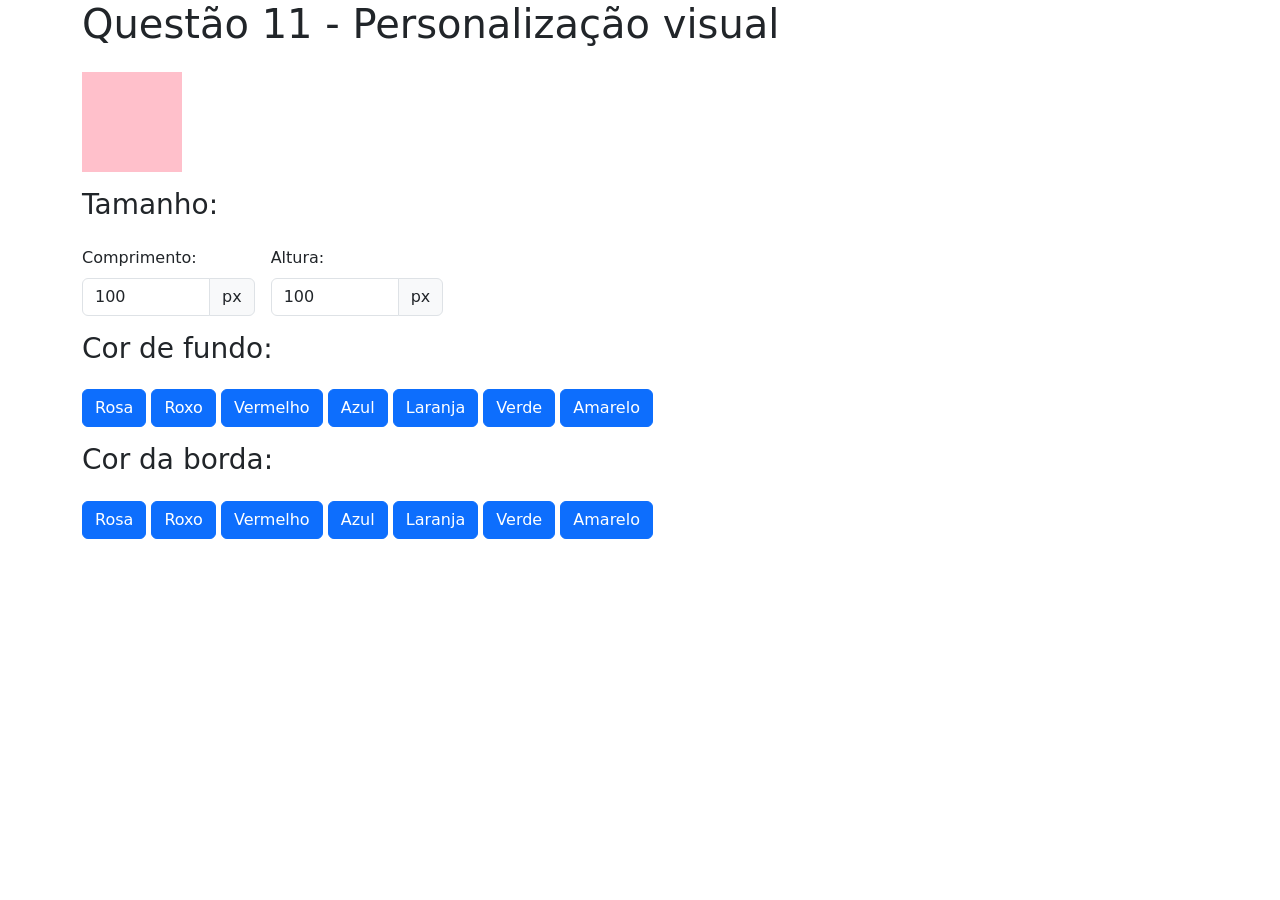
<file: questao_11/index.html>
<!DOCTYPE html>
<html lang="pt-br">
<head>
    <meta charset="UTF-8">
    <meta name="viewport" content="width=device-width, initial-scale=1.0">
    <title>Questão 11</title>
    <link rel="stylesheet" href="style.css">
    <link href="https://cdn.jsdelivr.net/npm/bootstrap@5.3.8/dist/css/bootstrap.min.css" rel="stylesheet" integrity="sha384-sRIl4kxILFvY47J16cr9ZwB07vP4J8+LH7qKQnuqkuIAvNWLzeN8tE5YBujZqJLB" crossorigin="anonymous">
    <script src="script.js" defer></script>
    <script src="https://cdn.jsdelivr.net/npm/bootstrap@5.3.8/dist/js/bootstrap.bundle.min.js" integrity="sha384-FKyoEForCGlyvwx9Hj09JcYn3nv7wiPVlz7YYwJrWVcXK/BmnVDxM+D2scQbITxI" crossorigin="anonymous" defer></script>
</head>
<body>
    <div class="container d-flex justify-content-center">
        <div class="row g-3">
            <div class="col-12">
                <h1>Questão 11 - Personalização visual</h1>
            </div>
            <div class="col-12">
                <div id="div"></div>
            </div>
            <div class="col-12">
                <h3>Tamanho:</h3>
            </div>
            <div class="col-2">
                <label for="widthInput" class="form-label">Comprimento:</label>
                <div class="input-group">
                    <input id="widthInput" class="form-control" type="number" value="100" aria-describedby="widthInput">
                    <span class="input-group-text" id="widthInput">px</span>
                </div>
            </div>
            <div class="col-2">
                <label for="heightInput" class="form-label">Altura:</label>
                <div class="input-group">
                    <input id="heightInput" class="form-control" type="number" value="100">
                    <span class="input-group-text">px</span>
                </div>
            </div>
            <!-- Solução 01 -->
            <!-- <div class="col-12">
                <h3>Cor de fundo:</h3>
            </div>
            <div class="col-12">
                <button class="btn btn-primary backgroundButton" data-color="pink">Rosa</button>
                <button class="btn btn-primary backgroundButton" data-color="purple">Roxo</button>
                <button class="btn btn-primary backgroundButton" data-color="red">Vermelho</button>
                <button class="btn btn-primary backgroundButton" data-color="blue">Azul</button>
                <button class="btn btn-primary backgroundButton" data-color="orange">Laranja</button>
                <button class="btn btn-primary backgroundButton" data-color="green">Verde</button>
                <button class="btn btn-primary backgroundButton" data-color="yellow">Amarelo</button>
            </div>
            <div class="col-12">
                <h3>Cor da borda:</h3>
            </div>
            <div class="col-12">
                <button class="btn btn-primary borderButton" data-color="pink">Rosa</button>
                <button class="btn btn-primary borderButton" data-color="purple">Roxo</button>
                <button class="btn btn-primary borderButton" data-color="red">Vermelho</button>
                <button class="btn btn-primary borderButton" data-color="blue">Azul</button>
                <button class="btn btn-primary borderButton" data-color="orange">Laranja</button>
                <button class="btn btn-primary borderButton" data-color="green">Verde</button>
                <button class="btn btn-primary borderButton" data-color="yellow">Amarelo</button>
            </div> -->
            <!-- Solução 02 -->
            <div class="col-12">
                <h3>Cor de fundo:</h3>
            </div>
            <div class="col-12">
                <button class="btn btn-primary colorButton" data-type="background" data-color="pink">Rosa</button>
                <button class="btn btn-primary colorButton" data-type="background" data-color="purple">Roxo</button>
                <button class="btn btn-primary colorButton" data-type="background" data-color="red">Vermelho</button>
                <button class="btn btn-primary colorButton" data-type="background" data-color="blue">Azul</button>
                <button class="btn btn-primary colorButton" data-type="background" data-color="orange">Laranja</button>
                <button class="btn btn-primary colorButton" data-type="background" data-color="green">Verde</button>
                <button class="btn btn-primary colorButton" data-type="background" data-color="yellow">Amarelo</button>
            </div>
            <div class="col-12">
                <h3>Cor da borda:</h3>
            </div>
            <div class="col-12">
                <button class="btn btn-primary colorButton" data-type="border" data-color="pink">Rosa</button>
                <button class="btn btn-primary colorButton" data-type="border" data-color="purple">Roxo</button>
                <button class="btn btn-primary colorButton" data-type="border" data-color="red">Vermelho</button>
                <button class="btn btn-primary colorButton" data-type="border" data-color="blue">Azul</button>
                <button class="btn btn-primary colorButton" data-type="border" data-color="orange">Laranja</button>
                <button class="btn btn-primary colorButton" data-type="border" data-color="green">Verde</button>
                <button class="btn btn-primary colorButton" data-type="border" data-color="yellow">Amarelo</button>
            </div>
        </div>
    </div>
</body>
</html>
</file>
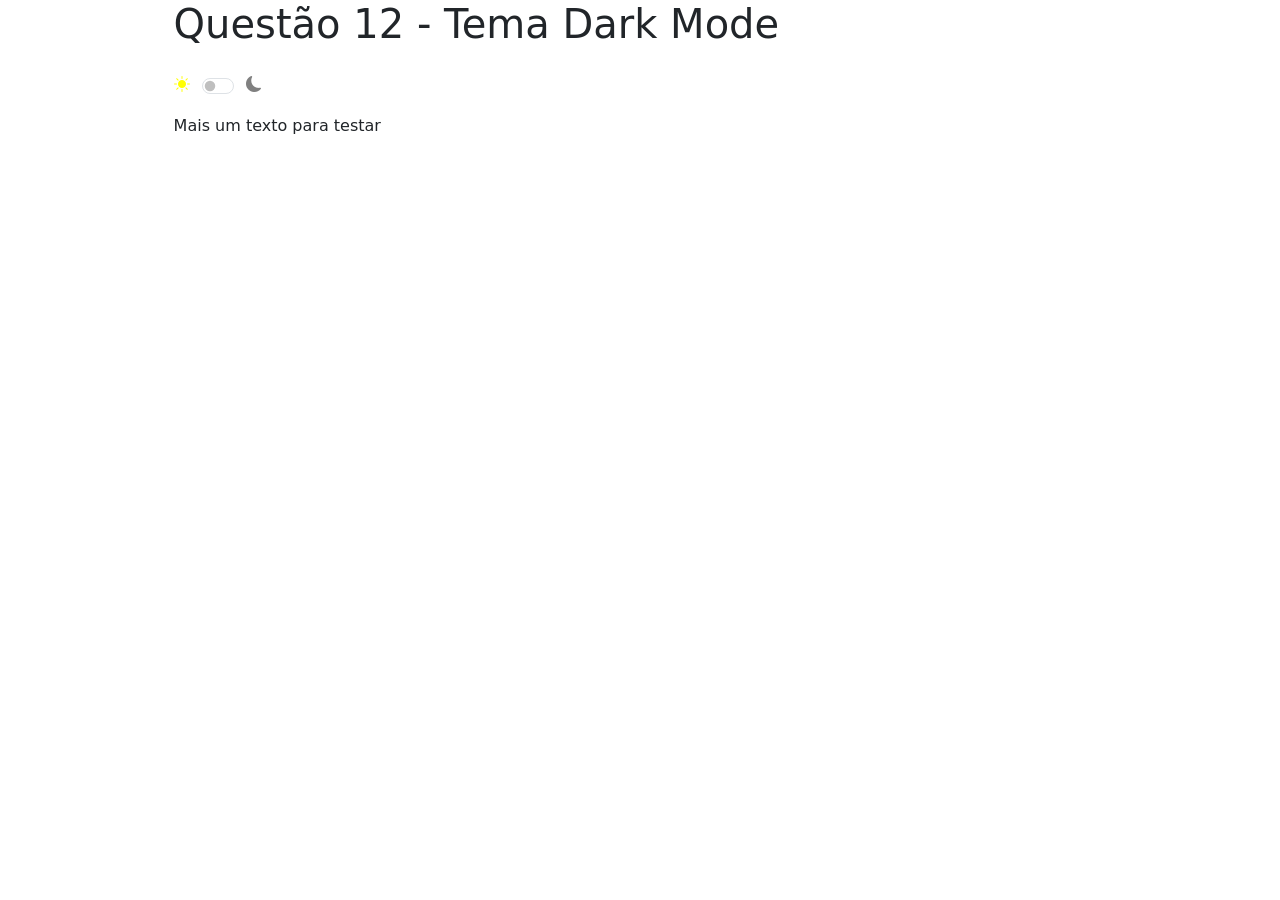
<file: questao_12/index.html>
<!DOCTYPE html>
<html lang="pt-br">
<head>
    <meta charset="UTF-8">
    <meta name="viewport" content="width=device-width, initial-scale=1.0">
    <title>Questão 12</title>
    <link rel="stylesheet" href="style.css">
    <link href="https://cdn.jsdelivr.net/npm/bootstrap@5.3.8/dist/css/bootstrap.min.css" rel="stylesheet" integrity="sha384-sRIl4kxILFvY47J16cr9ZwB07vP4J8+LH7qKQnuqkuIAvNWLzeN8tE5YBujZqJLB" crossorigin="anonymous">
    <link rel="stylesheet" href="https://cdn.jsdelivr.net/npm/bootstrap-icons@1.13.1/font/bootstrap-icons.min.css">
    <script src="script.js" defer></script>
    <script src="https://cdn.jsdelivr.net/npm/bootstrap@5.3.8/dist/js/bootstrap.bundle.min.js" integrity="sha384-FKyoEForCGlyvwx9Hj09JcYn3nv7wiPVlz7YYwJrWVcXK/BmnVDxM+D2scQbITxI" crossorigin="anonymous" defer></script>
</head>
<body>
    <div class="container d-flex justify-content-center">
        <div class="row g-3">
            <div class="col-12">
                <h1>Questão 12 - Tema Dark Mode</h1>
            </div>
            <div class="col-12 d-flex align-items-center">
                <label class="form-check-label" for="themeSwitch">
                    <i class="bi bi-brightness-high-fill"></i>
                </label>
                <div class="form-check form-switch d-flex justify-content-center align-items-center mx-2">
                    <input id="themeSwitch" class="form-check-input" type="checkbox" role="switch">
                </div>
                <label class="form-check-label" for="themeSwitch">
                    <i class="bi bi-moon-fill"></i>
                </label>
            </div>
            <div class="col-12">
                <p>Mais um texto para testar</p>
            </div>
        </div>
    </div>
</body>
</html>
</file>
<file: questao_11/style.css>
#div {
    background-color: pink;
    width: 100px;
    height: 100px;
    border: 5px solid pink;
}
</file>
<file: questao_12/style.css>
body {
    background-color: white;
    color: black;
}

body .bi-brightness-high-fill {
    color: yellow;
}

body .bi-moon-fill {
    color: grey;
}

.dark-mode {
    background-color: #212529;
    color: white;
}

.dark-mode .bi-brightness-high-fill {
    color: grey;
}

.dark-mode .bi-moon-fill {
    color: skyblue;
}
</file>
